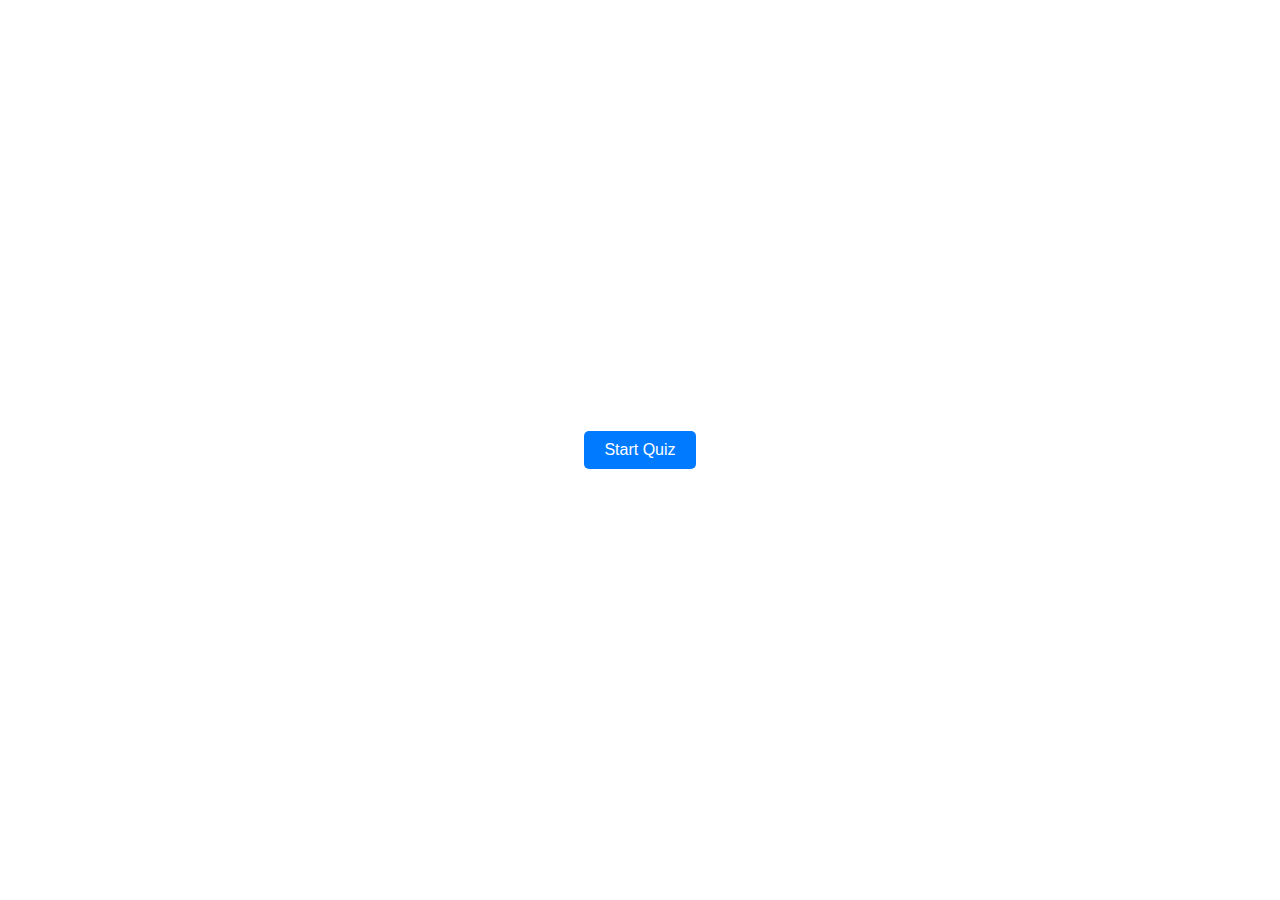
<file: quiz app/index.html>
<!DOCTYPE html>
<html lang="en">
<head>
    <meta charset="UTF-8">
    <meta name="viewport" content="width=device-width, initial-scale=1.0">
    <link rel="stylesheet" href="index.css">
    <title>Quiz app</title>
</head>
<body>
    





    <div class="container">
        <button id="startButton">Start Quiz</button>
      </div>
    
      <script src="script.js"></script>
</body>
</html>
</file>
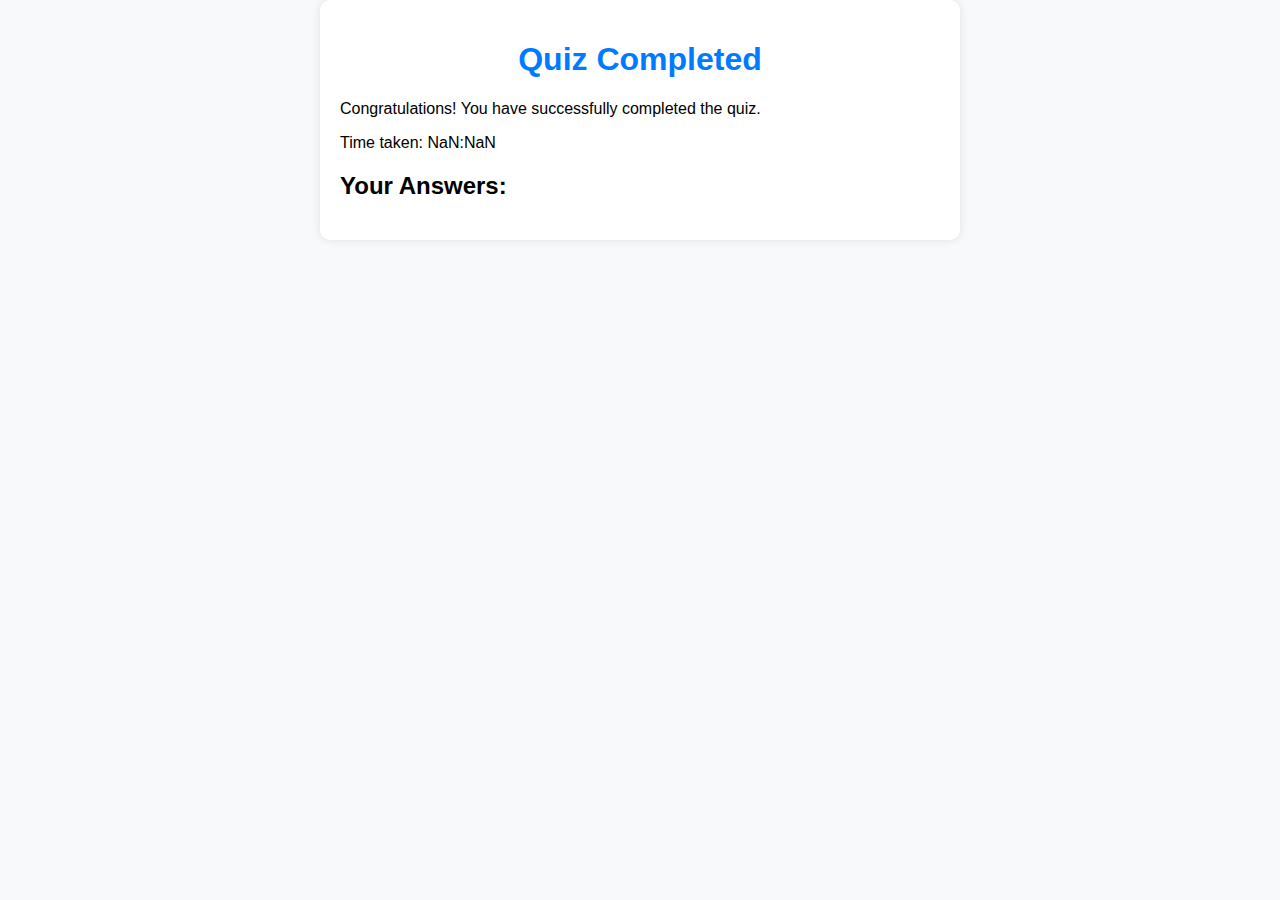
<file: quiz app/final.html>
<!DOCTYPE html>
<html lang="en">
<head>
    <meta charset="UTF-8">
    <meta name="viewport" content="width=device-width, initial-scale=1.0">
    <link rel="stylesheet" href="final.css">
    <title>Final</title>
</head>
<body>
    <div class="container">
        <h1>Quiz Completed</h1>
        <p>Congratulations! You have successfully completed the quiz.</p>
        <p>Time taken: <span id="timeTaken"></span></p>
        <h2>Your Answers:</h2>
        <ul id="answers"></ul>
      </div>
    
      <script src="final.js"></script>
</body>
</html>
</file>
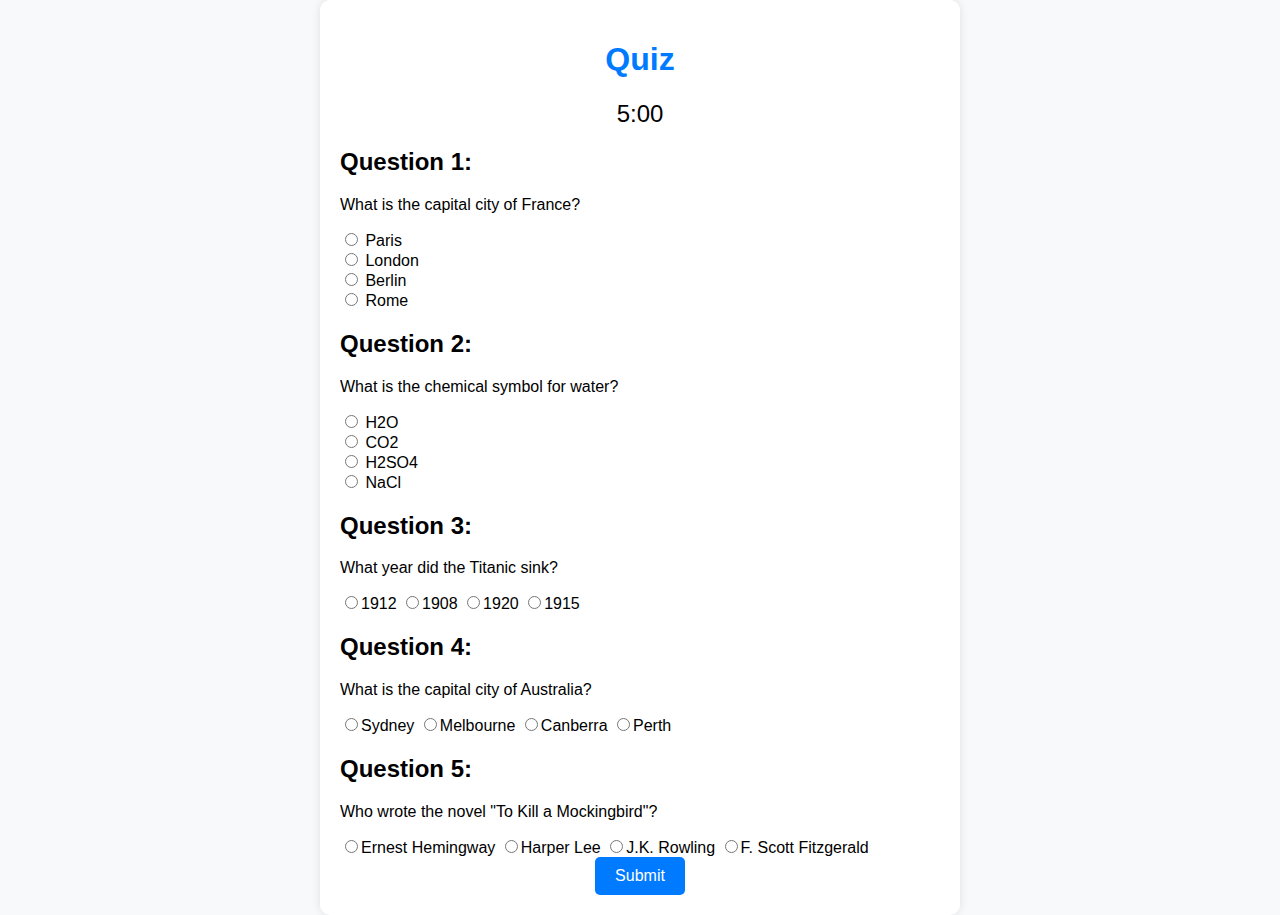
<file: quiz app/quiz.html>
<!DOCTYPE html>
<html lang="en">
<head>
    <meta charset="UTF-8">
    <meta name="viewport" content="width=device-width, initial-scale=1.0">
    <link rel="stylesheet" href="quiz.css">
    <title>Quiz </title>
</head>
<body>
   



<div class="container">
    <h1>Quiz</h1>
    <div id="timer">5:00</div>
    <div id="questions">
      <h2>Question 1:</h2>
      <p>What is the capital city of France?</p>
      <input type="radio" name="q1" value="paris"> Paris<br>
      <input type="radio" name="q1" value="london"> London<br>
      <input type="radio" name="q1" value="berlin"> Berlin<br>
      <input type="radio" name="q1" value="rome"> Rome<br>
      
      <h2>Question 2:</h2>
      <p>What is the chemical symbol for water?</p>
      <input type="radio" name="q2" value="h2o"> H2O<br>
      <input type="radio" name="q2" value="co2"> CO2<br>
      <input type="radio" name="q2" value="h2so4"> H2SO4<br>
      <input type="radio" name="q2" value="nacl"> NaCl<br>
      
      <h2>Question 3:</h2>
        <p>What year did the Titanic sink?</p>

        <input type="radio" name="q3" value="1912">1912
        <input type="radio" name="q3" value="1908">1908
        <input type="radio" name="q3" value="1920">1920
        <input type="radio" name="q3" value="1915">1915

      <h2>Question 4:</h2>
        <p>What is the capital city of Australia?</p>

        <input type="radio" name="q4" value="sydney">Sydney
        <input type="radio" name="q4" value="melbourne">Melbourne
        <input type="radio" name="q4" value="canberra">Canberra
        <input type="radio" name="q4" value="perth">Perth
      <h2>Question 5:</h2>
        <p>Who wrote the novel "To Kill a Mockingbird"?</p>

        <input type="radio" name="q5" value="hemingway">Ernest Hemingway
        <input type="radio" name="q5" value="harper">Harper Lee
        <input type="radio" name="q5" value="rowling">J.K. Rowling
        <input type="radio" name="q5" value="fitzgerald">F. Scott Fitzgerald
    
    
      
    </div>
    <button id="submitBtn">Submit</button>
  </div>

  <script src="quiz.js"></script>
</body>

</html>
</file>
<file: quiz app/index.css>
body {
    font-family: Arial, sans-serif;
    margin: 0;
    padding: 0;
    display: flex;
    justify-content: center;
    align-items: center;
    height: 100vh;
  }
  
  .container {
    text-align: center;
  }
  
  button {
    padding: 10px 20px;
    font-size: 16px;
    background-color: #007bff;
    color: #fff;
    border: none;
    border-radius: 5px;
    cursor: pointer;
    transition: background-color 0.3s ease;
  }
  
  button:hover {
    background-color: #0056b3;
  }
</file>
<file: quiz app/final.css>
body {
    font-family: Arial, sans-serif;
    margin: 0;
    padding: 0;
    background-color: #f8f9fa;
  }
  
  .container {
    max-width: 600px;
    margin: 0 auto;
    padding: 20px;
    background-color: #fff;
    border-radius: 10px;
    box-shadow: 0 0 10px rgba(0, 0, 0, 0.1);
  }
  
  h1 {
    text-align: center;
    color: #007bff;
  }
  
  .message {
    text-align: center;
    margin-bottom: 20px;
  }
  
  .answers {
    margin-bottom: 20px;
  }
  
  .answers h2 {
    color: #333;
  }
  
  .answers ul {
    list-style-type: none;
    padding: 0;
  }
  
  .answers li {
    margin-bottom: 10px;
  }
  
  button {
    display: block;
    margin: 0 auto;
    padding: 10px 20px;
    font-size: 16px;
    background-color: #007bff;
    color: #fff;
    border: none;
    border-radius: 5px;
    cursor: pointer;
    transition: background-color 0.3s ease;
  }
  
  button:hover {
    background-color: #0056b3;
  }
</file>
<file: quiz app/quiz.css>
body {
    font-family: Arial, sans-serif;
    margin: 0;
    padding: 0;
    background-color: #f8f9fa;
  }
  
  .container {
    max-width: 600px;
    margin: 0 auto;
    padding: 20px;
    background-color: #fff;
    border-radius: 10px;
    box-shadow: 0 0 10px rgba(0, 0, 0, 0.1);
  }
  
  h1 {
    text-align: center;
    color: #007bff;
  }
  
  #timer {
    font-size: 24px;
    text-align: center;
    margin-bottom: 20px;
  }
  
  .questions {
    margin-bottom: 20px;
  }
  
  .questions h2 {
    color: #333;
  }
  
  .questions p {
    margin-bottom: 10px;
  }
  
  .questions input[type="radio"] {
    margin-bottom: 10px;
  }
  
  button {
    display: block;
    margin: 0 auto;
    padding: 10px 20px;
    font-size: 16px;
    background-color: #007bff;
    color: #fff;
    border: none;
    border-radius: 5px;
    cursor: pointer;
    transition: background-color 0.3s ease;
  }
  
  button:hover {
    background-color: #0056b3;
  }
</file>
